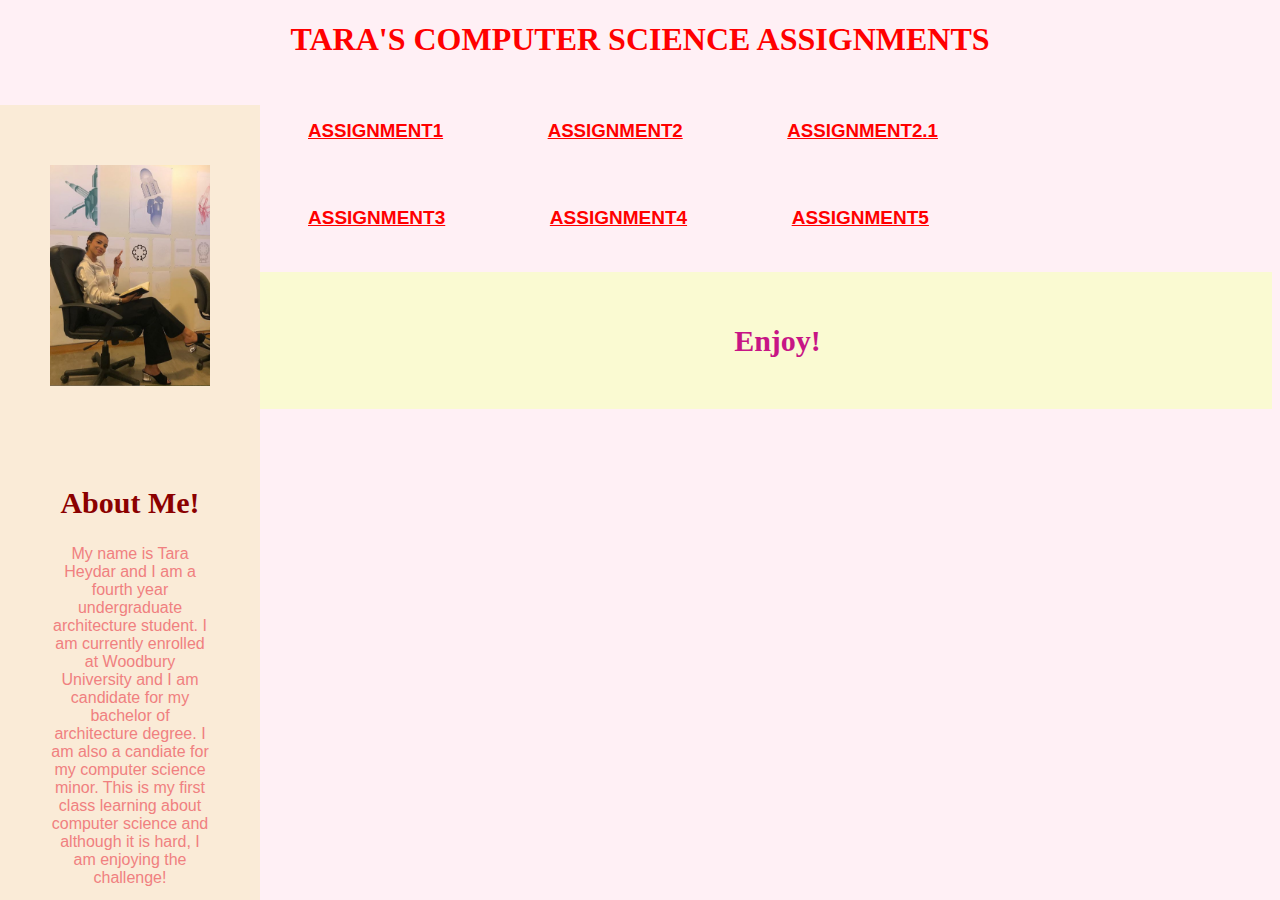
<file: index.html>
<!DOCTYPE html>

<html>
    <head>
        <link rel="stylesheet" href="style.css">
    <title> Page Title </title>

    
    
    </head>
    
    <body>
        <h1>TARA'S COMPUTER SCIENCE ASSIGNMENTS </h1>
    
    </body>
    
    <div class="sidenav">
        <img src= "profile.PNG" class="responsive">
        <h2>About Me!</h2>
        <p1>My name is Tara Heydar and I am a fourth year undergraduate architecture student. I am currently enrolled at Woodbury University and I am candidate for my bachelor of architecture degree. I am also a candiate for my computer science minor. This is my first class learning about computer science and although it is hard, I am enjoying the challenge!</p1>
        
    </div>
    
    
    <h3>
        
        <a href="Assignment1/index.html" target="_blank">ASSIGNMENT1</a>
        <a href="Assignment2/index.html" target="_blank">ASSIGNMENT2</a>
        <a href="Assignment2.1/index.html" target="_blank">ASSIGNMENT2.1</a>


    </h3>
    
    <h4>
        <a href="Assignment3/index.html" target="_blank">ASSIGNMENT3</a>
        <a href="Assignment4/index.html" target="_blank">ASSIGNMENT4</a>
        <a href="Assignment5/index.html" target="_blank">ASSIGNMENT5</a>
    
    
    </h4>
  
    <br>
    

    
    <footer><h5>Enjoy!</h5></footer>



    
</html>
</file>
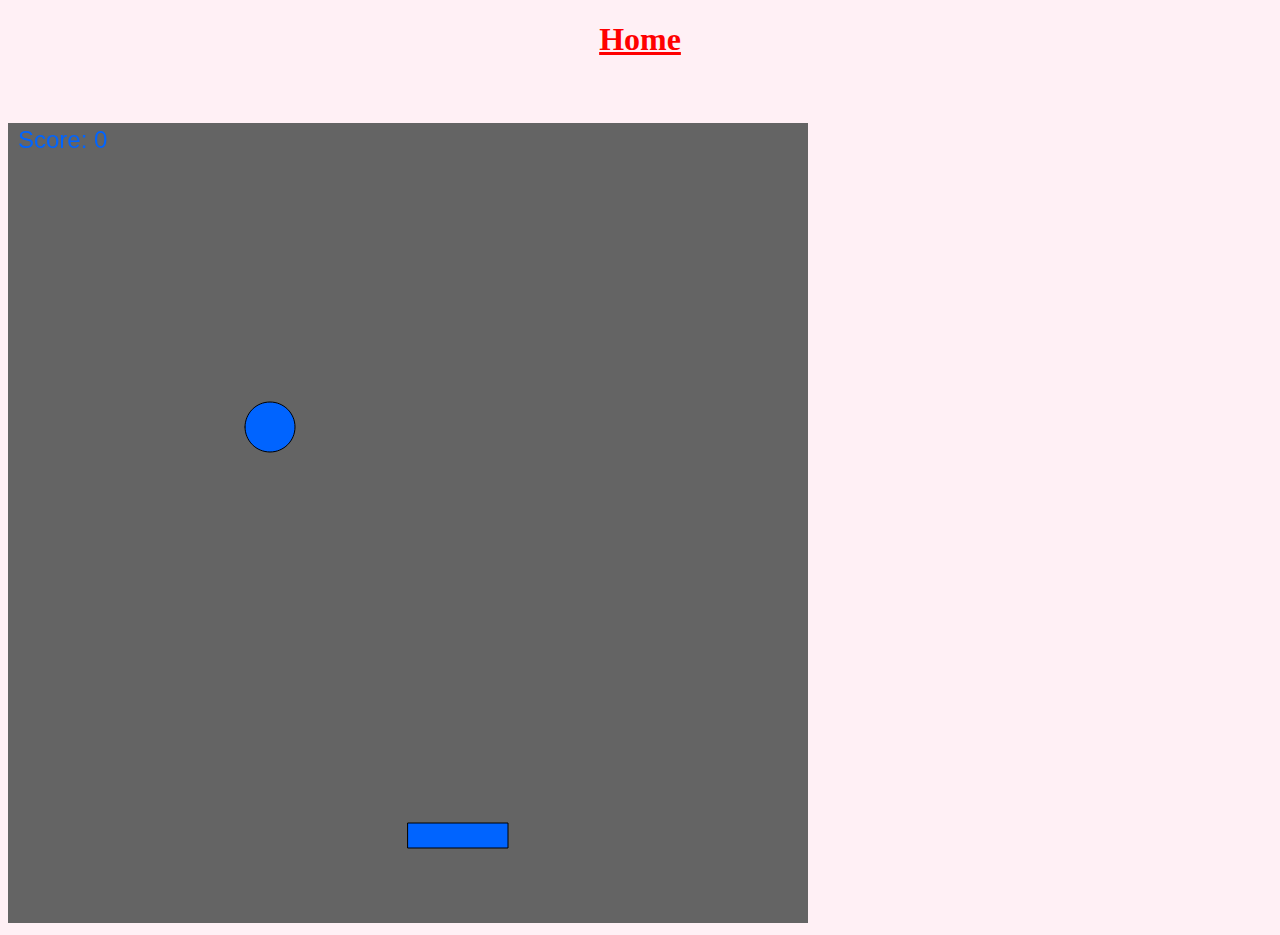
<file: Assignment1/index.html>
<!DOCTYPE html>

<html>
    <head>
        <link rel="stylesheet" href="style.css">
    <title> Page Title </title>
        <script language = "javascript" type = "text/javascript" src = "p5/p5.js"></script>
        
    
    </head>
    
    <body>
    <h1> <a href="../index.html">Home</a></h1>
  
    <br>
    
    
    <div id= "p5_sketch"><script src="pongAssignment.js"></script></div>
    

    </body>
    
</html>
</file>
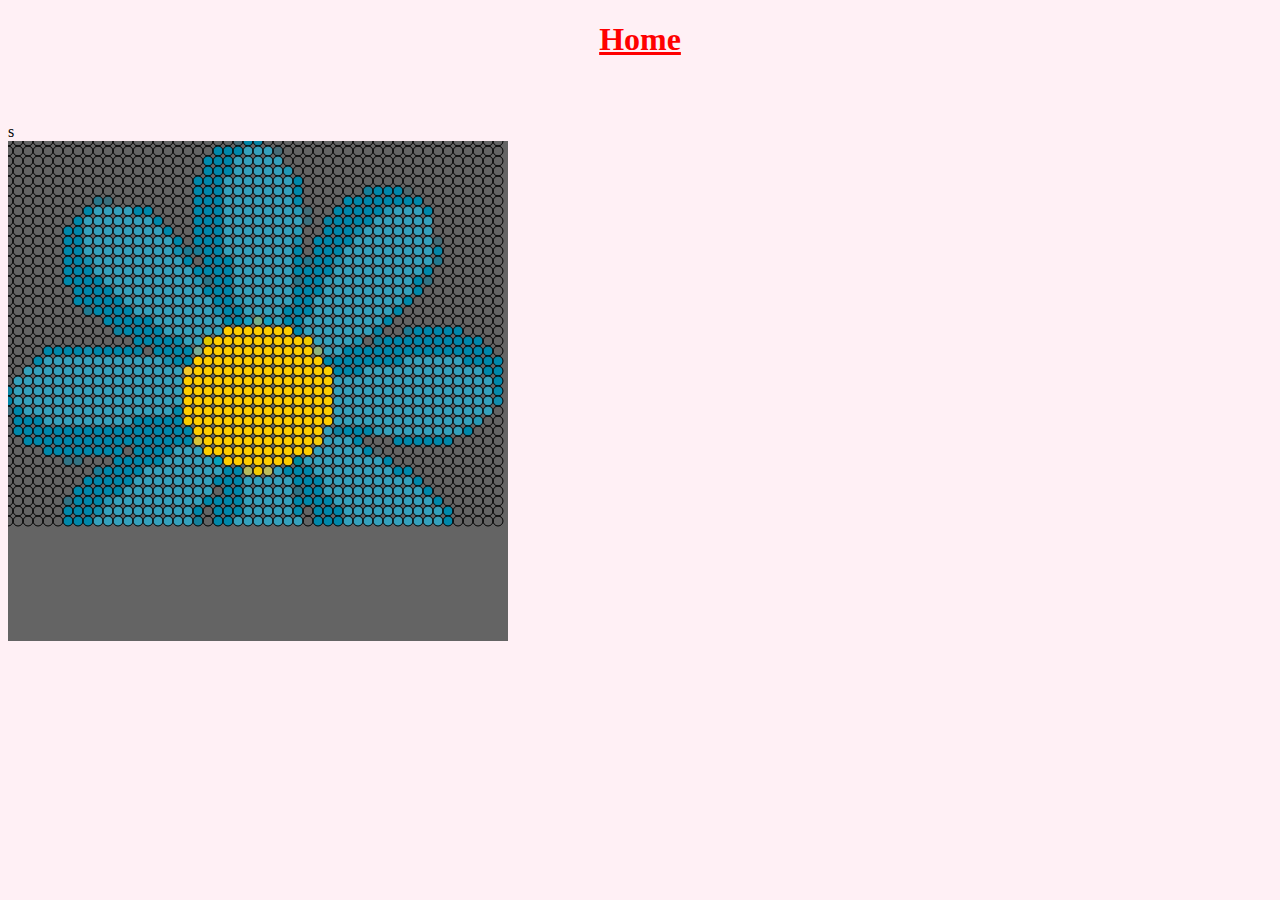
<file: Assignment2.1/index.html>
<!DOCTYPE html>

<html>
    <head>
        <link rel="stylesheet" href="style.css">
    <title> Page Title </title>
        <script language = "javascript" type = "text/javascript" src = "p5/p5.js"></script>
    
    </head>
    
    <body>
        
    <h1> <a href="../index.html">Home</a></h1>
    
  
    <br>
    
    
    <div id= "p5_sketch"><script src="curtainAssignment2.2.js"></script></div>
    s

    </body>
    
</html>
</file>
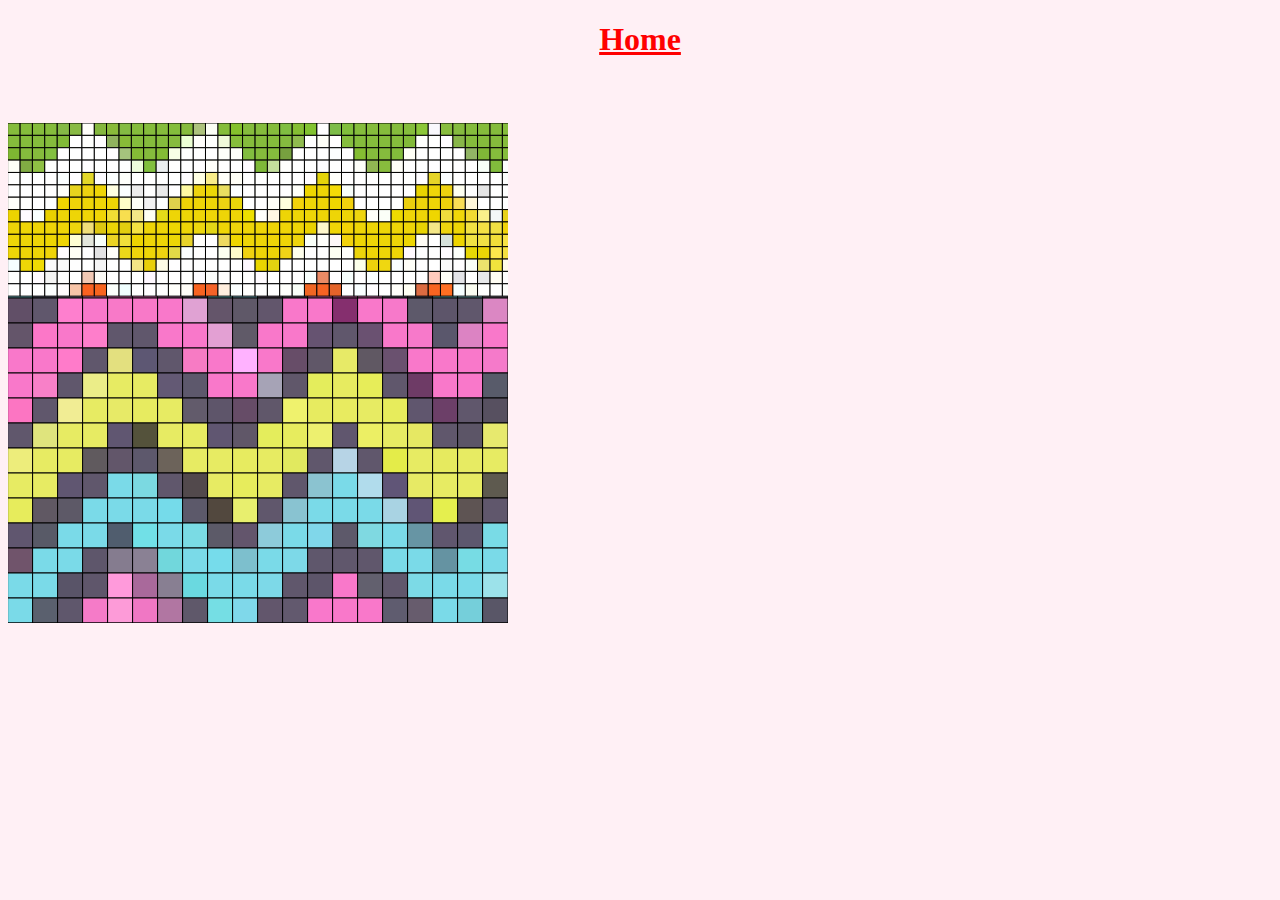
<file: Assignment2/index.html>
<!DOCTYPE html>

<html>
    <head>
        <link rel="stylesheet" href="style.css">
    <title> Page Title </title>
        <script language = "javascript" type = "text/javascript" src = "p5/p5.js"></script>
    
    </head>
    
    <body>
        
    <h1> <a href="../index.html">Home</a></h1>
    
  
    <br>
    
    
    <div id= "p5_sketch"><script src="curtainAssignment1.js"></script></div>
    

    </body>
    
</html>
</file>
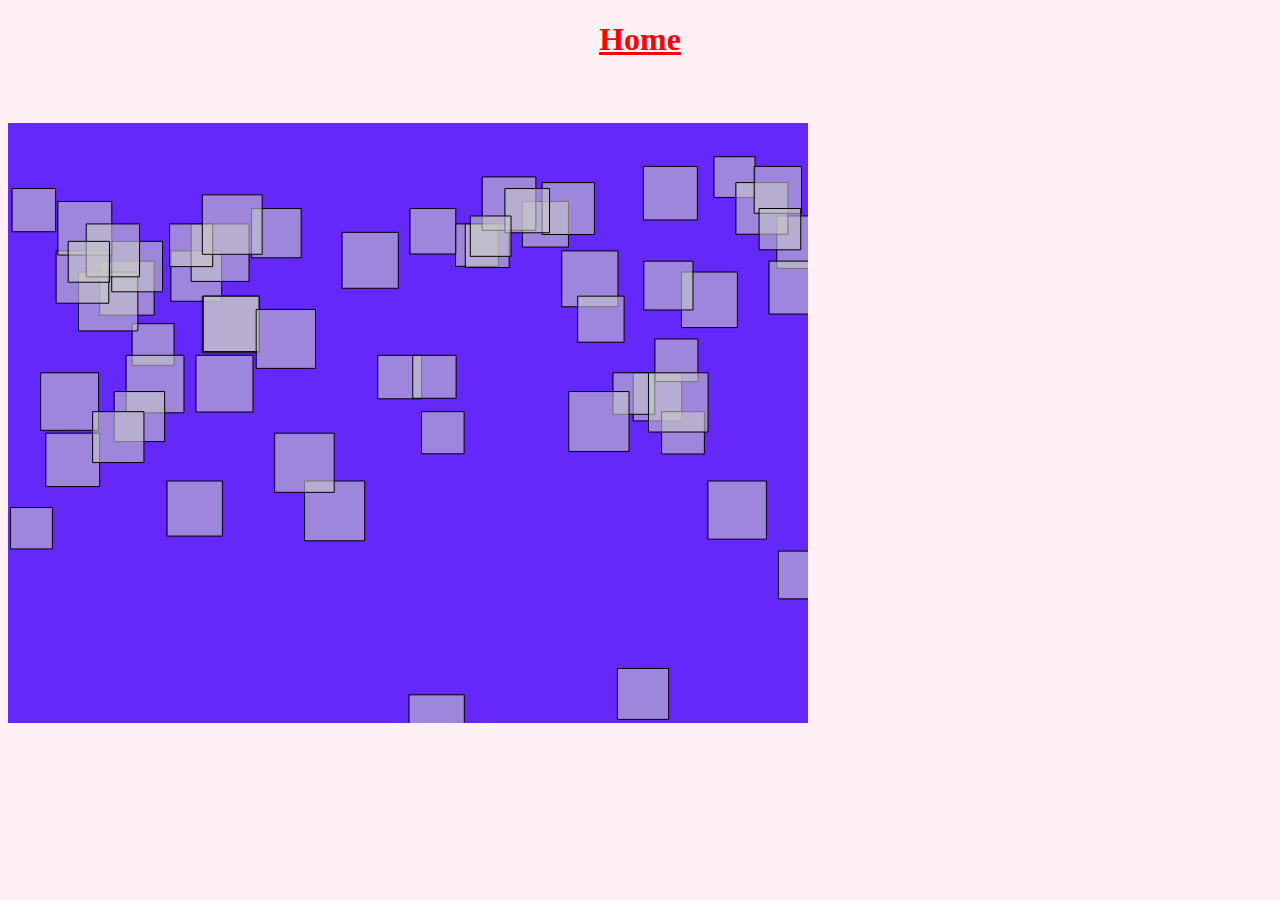
<file: Assignment3/index.html>
<!DOCTYPE html>

<html>
    <head>
        <link rel="stylesheet" href="style.css">
    <title> Page Title </title>
        <script language = "javascript" type = "text/javascript" src = "p5/p5.js"></script>
    
    </head>
    
    <body>
    
    <h1> <a href="../index.html">Home</a></h1>
  
    <br>
    
    
    <div id= "p5_sketch"><script src="rainAssignment.js"></script></div>
    

    </body>
    
</html>
</file>
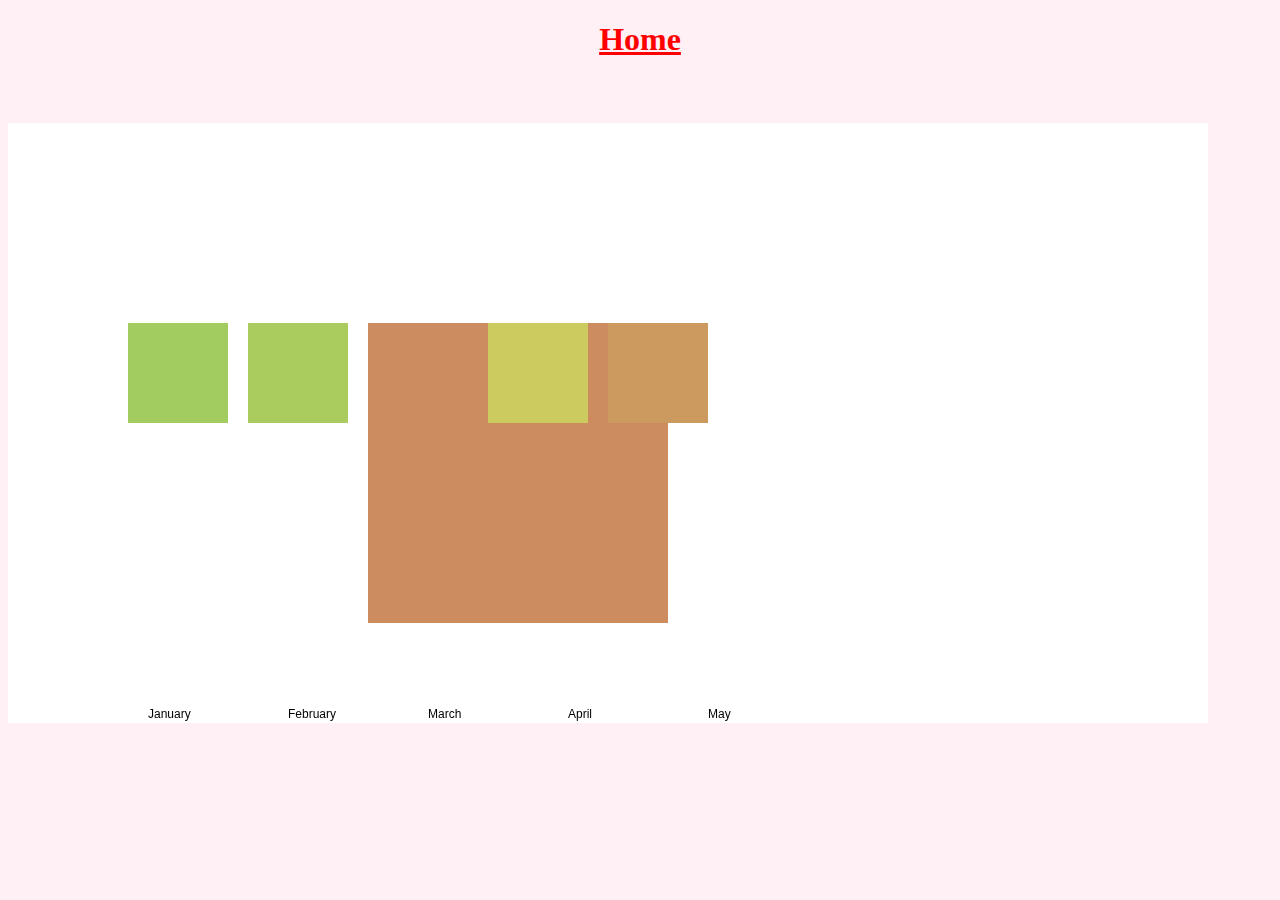
<file: Assignment4/index.html>
<!DOCTYPE html>

<html>
    <head>
        <link rel="stylesheet" href="style.css">
    <title> Page Title </title>
        <script language = "javascript" type = "text/javascript" src = "p5/p5.js"></script>
    
    </head>
    
    <body>
    
    <h1> <a href="../index.html">Home</a></h1>
  
    <br>
    
    
    <div id= "p5_sketch"><script src="dataAssignment.js"></script></div>
    

    </body>
    
</html>
</file>
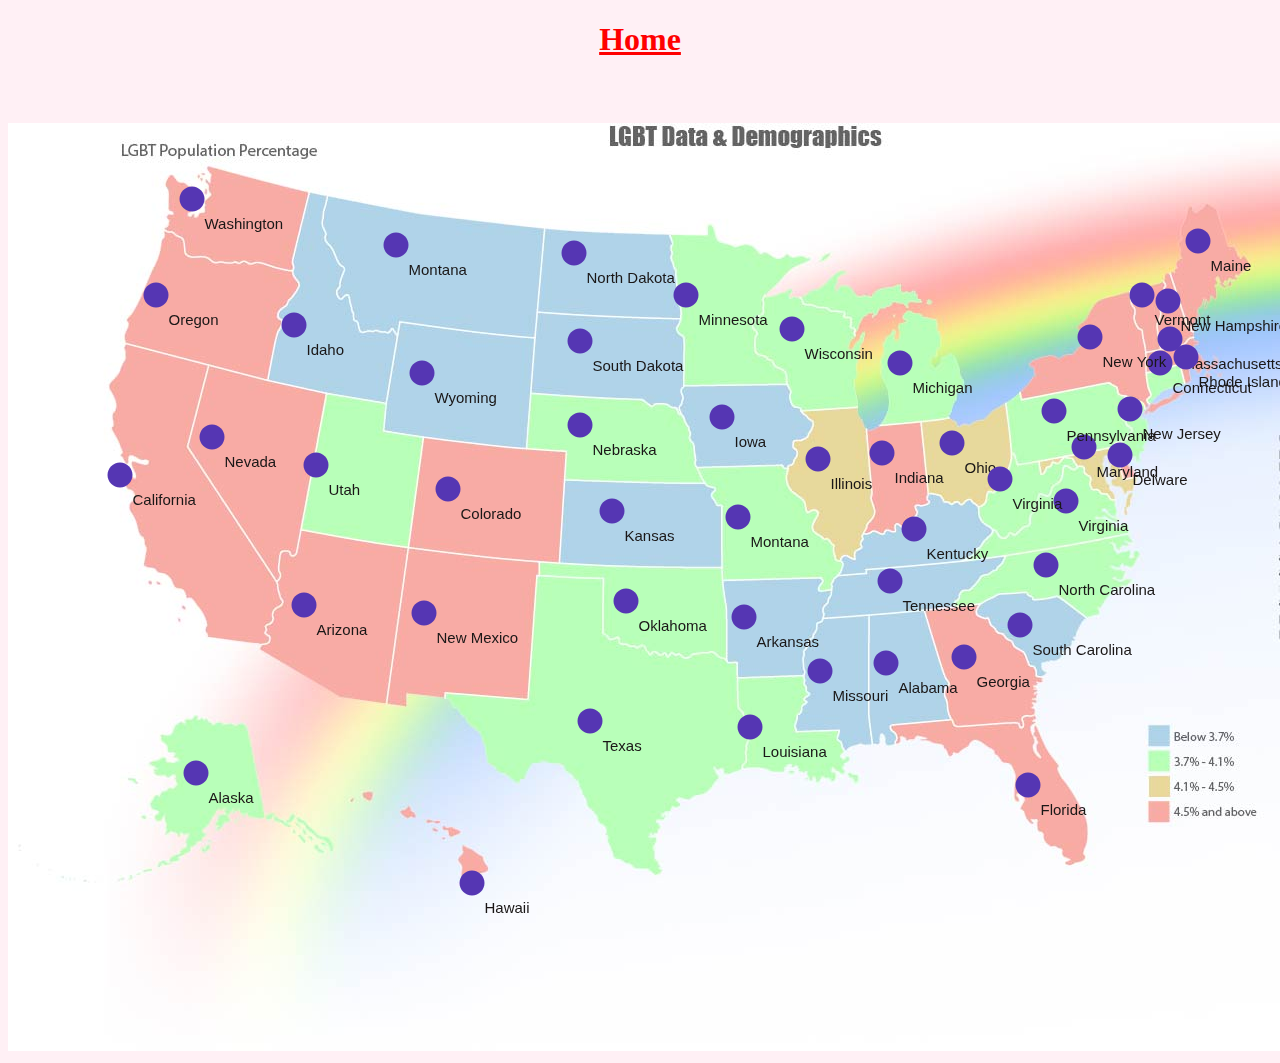
<file: Assignment5/index.html>
<!DOCTYPE html>

<html>
    <head>
        <link rel="stylesheet" href="style.css">
    <title> Page Title </title>
        <script language = "javascript" type = "text/javascript" src = "p5/p5.js"></script>
    
    </head>
    
    <body>
        
    <h1> <a href="../index.html">Home</a></h1>
    
  
    <br>
    
    
    <div id= "p5_sketch"><script src="geoProject.js"></script></div>
    

    </body>
    
</html>
</file>
<file: style.css>
h1{
    color: red;
    text-align: center;
    font-family: inherit;

}

p1{
    height:auto;
    width: 70px;
    color: lightcoral;
    text-align: center;
    font-family: sans-serif;
}

.sidenav{
    height:auto;
    width: 160px;
    position:fixed;
    z-index: 1;
    top:1;
    left:0;
    background-color: antiquewhite;
    overflow-x: hidden;
    padding-top:20px;
    padding-bottom: 40px;
    padding-left: 50px;
    padding-right:50px;
    text-align: center;
}

img{
    padding-top:40px;
}


h2{
    font-size: 30px;
    color: darkred;
    text-align: center;
    font-family: inherit;
}

h3{
    padding-left: 300px;
    padding-top: 40px;
    font-family:sans-serif;
    font-weight:bolder;
    word-spacing: 100px;
}



h4{
    font-size: 19px;
    padding-left: 300px;
    padding-top: 40px;
    font-family:sans-serif;
    font-weight:bolder;
    word-spacing: 100px;
}




body{
    background-color: lavenderblush;
    
}

a{
    color: red;
    
}


img{
    display: block;
    margin-left: auto;
    margin-right: auto;
    margin-bottom: 100px;
    max-width: 100%
        
}


div{ 
    display: block;
    margin-left: auto;
    margin-right: auto;
    margin-top: 25px;
}


p2{
    color: royalblue;
    text-align: center;

}

h5{
    font-size:30px;
    color: mediumvioletred;
    text-align: center;
    padding-left:275px;
    
}

header, footer{
    background-color: lightgoldenrodyellow;
    text-align: center;
    padding: 1px;
    
}
</file>
<file: Assignment1/style.css>
h1{
    color: red;
    text-align: center;
    font-family: inherit;
    
    
}

p1{
    color: lightcoral;
    text-align: center;
    font-family: sans-serif;
}


body{
    background-color: lavenderblush;
    
}

a{
    color: red;
    
}


img{
    display: block;
    margin-left: auto;
    margin-right: auto;
    margin-bottom: 100px;
    max-width: 100%
        
}


div{ 
    display: block;
    margin-left: auto;
    margin-right: auto;
    margin-top: 25px;
}


p2{
    color: royalblue;
    text-align: center;

}

header, footer{
    background-color: cadetblue;
    text-align: center;
    padding: 20px;
    
}
</file>
<file: Assignment2.1/style.css>
h1{
    color: red;
    text-align: center;
    font-family: inherit;
    
    
}

p1{
    color: lightcoral;
    text-align: center;
    font-family: sans-serif;
}


body{
    background-color: lavenderblush;
    
}

a{
    color: red;
    
}


img{
    display: block;
    margin-left: auto;
    margin-right: auto;
    margin-bottom: 100px;
    max-width: 100%
        
}


div{ 
    display: block;
    margin-left: auto;
    margin-right: auto;
    margin-top: 25px;
}


p2{
    color: royalblue;
    text-align: center;

}

header, footer{
    background-color: cadetblue;
    text-align: center;
    padding: 20px;
    
}
</file>
<file: Assignment2/style.css>
h1{
    color: red;
    text-align: center;
    font-family: inherit;
    
    
}

p1{
    color: lightcoral;
    text-align: center;
    font-family: sans-serif;
}


body{
    background-color: lavenderblush;
    
}

a{
    color: red;
    
}


img{
    display: block;
    margin-left: auto;
    margin-right: auto;
    margin-bottom: 100px;
    max-width: 100%
        
}


div{ 
    display: block;
    margin-left: auto;
    margin-right: auto;
    margin-top: 25px;
}


p2{
    color: royalblue;
    text-align: center;

}

header, footer{
    background-color: cadetblue;
    text-align: center;
    padding: 20px;
    
}
</file>
<file: Assignment3/style.css>
h1{
    color: red;
    text-align: center;
    font-family: inherit;
    
    
}

p1{
    color: lightcoral;
    text-align: center;
    font-family: sans-serif;
}


body{
    background-color: lavenderblush;
    
}

a{
    color: red;
    
}


img{
    display: block;
    margin-left: auto;
    margin-right: auto;
    margin-bottom: 100px;
    max-width: 100%
        
}


div{ 
    display: block;
    margin-left: auto;
    margin-right: auto;
    margin-top: 25px;
}


p2{
    color: royalblue;
    text-align: center;

}

header, footer{
    background-color: cadetblue;
    text-align: center;
    padding: 20px;
    
}
</file>
<file: Assignment4/style.css>
h1{
    color: red;
    text-align: center;
    font-family: inherit;
    
    
}

p1{
    color: lightcoral;
    text-align: center;
    font-family: sans-serif;
}


body{
    background-color: lavenderblush;
    
}

a{
    color: red;
    
}


img{
    display: block;
    margin-left: auto;
    margin-right: auto;
    margin-bottom: 100px;
    max-width: 100%
        
}


div{ 
    display: block;
    margin-left: auto;
    margin-right: auto;
    margin-top: 25px;
}


p2{
    color: royalblue;
    text-align: center;

}

header, footer{
    background-color: cadetblue;
    text-align: center;
    padding: 20px;
    
}
</file>
<file: Assignment5/style.css>
h1{
    color: red;
    text-align: center;
    font-family: inherit;
    
    
}

p1{
    color: lightcoral;
    text-align: center;
    font-family: sans-serif;
}


body{
    background-color: lavenderblush;
    
}

a{
    color: red;
    
}


img{
    display: block;
    margin-left: auto;
    margin-right: auto;
    margin-bottom: 100px;
    max-width: 100%
        
}


div{ 
    display: block;
    margin-left: auto;
    margin-right: auto;
    margin-top: 25px;
}


p2{
    color: royalblue;
    text-align: center;

}

header, footer{
    background-color: cadetblue;
    text-align: center;
    padding: 20px;
    
}
</file>
